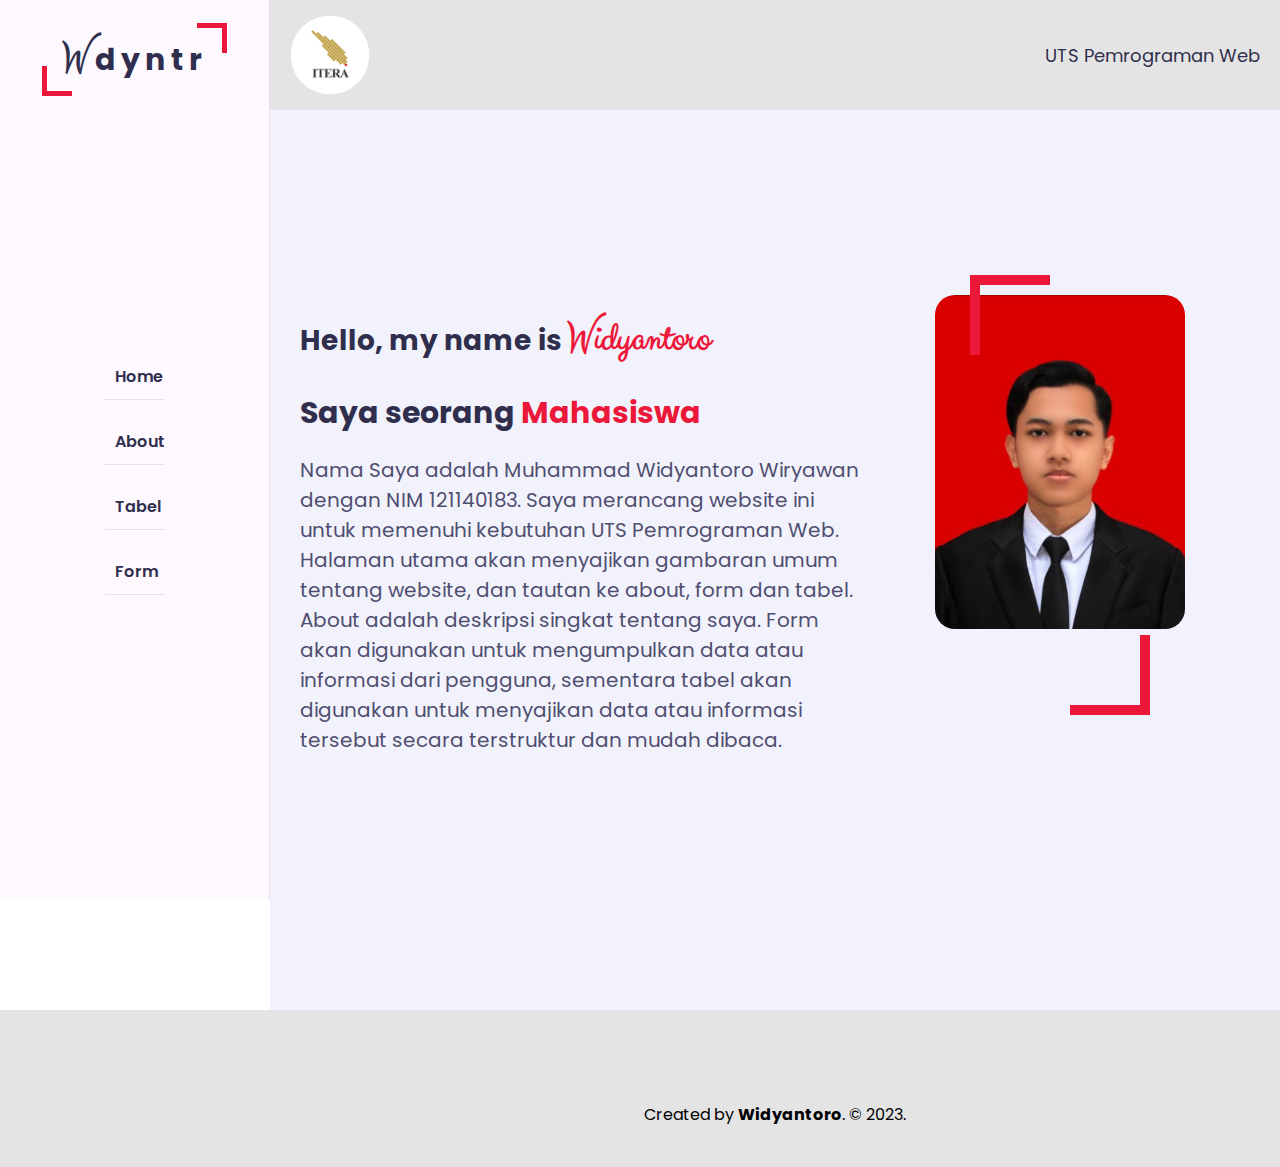
<file: index.html>
<!DOCTYPE html>
<html lang="en">

<head>
    <meta charset="UTF-8">
    <meta http-equiv="X-UA-Compatible" content="IE=edge">
    <meta name="viewport" content="width=device-width, initial-scale=1.0">
    <title>UTS</title>
    <link rel="stylesheet" href="https://cdnjs.cloudflare.com/ajax/libs/font-awesome/6.2.1/css/all.min.css"
        integrity="sha512-MV7K8+y+gLIBoVD59lQIYicR65iaqukzvf/nwasF0nqhPay5w/9lJmVM2hMDcnK1OnMGCdVK+iQrJ7lzPJQd1w=="
        crossorigin="anonymous" referrerpolicy="no-referrer" />
    <link rel="stylesheet" href="css/home.css">
</head>

<body>

    <header>
        <nav class="logo">
            <img src="img/logo_itera_bulet_head.webp" alt="">

            <p>UTS Pemrograman Web</p>
        </nav>
    </header>

    <main class="main-container">
        <nav class="sidebar">
            <div class="logo">
                <a href="#"><span>W</span>dyntr</a>
            </div>

            <ul class="nav">
                <li><a href="index.html"><i class="fa fa-home"></i> Home</a></li>
                <li><a href="about.html"><i class="fa fa-user"></i> About</a></li>
                <li><a href="tabel.html"><i class="fa fa-list"></i> Tabel</a></li>
                <li><a href="form.html"><i class="fa-solid fa-mobile"></i> Form</a></li>
            </ul>
        </nav>

        <div class="main-content">
            <section class="home section" id="home">
                <div class="container">
                    <div class="row">
                        <div class="home-text">
                            <h3 class="hello">Hello, my name is <span class="name">Widyantoro</span></h3>
                            <h3 class="mhs">Saya seorang <span class="mhs2">Mahasiswa</span></h3>

                            <p>Nama Saya adalah Muhammad Widyantoro Wiryawan dengan NIM 121140183. Saya merancang
                                website ini untuk memenuhi kebutuhan UTS Pemrograman Web. Halaman utama akan menyajikan
                                gambaran umum tentang website, dan tautan ke about, form dan tabel. About adalah
                                deskripsi singkat tentang saya. Form akan digunakan
                                untuk
                                mengumpulkan data atau informasi dari pengguna, sementara tabel akan digunakan untuk
                                menyajikan data atau informasi tersebut secara terstruktur dan mudah dibaca.</p>

                        </div>

                        <div class="homeImg">
                            <img src="img/pas-photo.jpg" alt="">
                        </div>
                    </div>
                </div>
            </section>
        </div>
    </main>

    <footer>
        <div class="social">
            <a href="#"><i class="fa-brands fa-instagram"></i></a>
            <a href="#"><i class="fa-brands fa-facebook"></i></a>
            <a href="https://github.com/wdyntr121140183"><i class="fa-brands fa-github"></i></a>
        </div>

        <div class="credit">
            <p>Created by <a href="#">Widyantoro</a>. &copy; 2023.</p>
        </div>
    </footer>

</body>

</html>
</file>
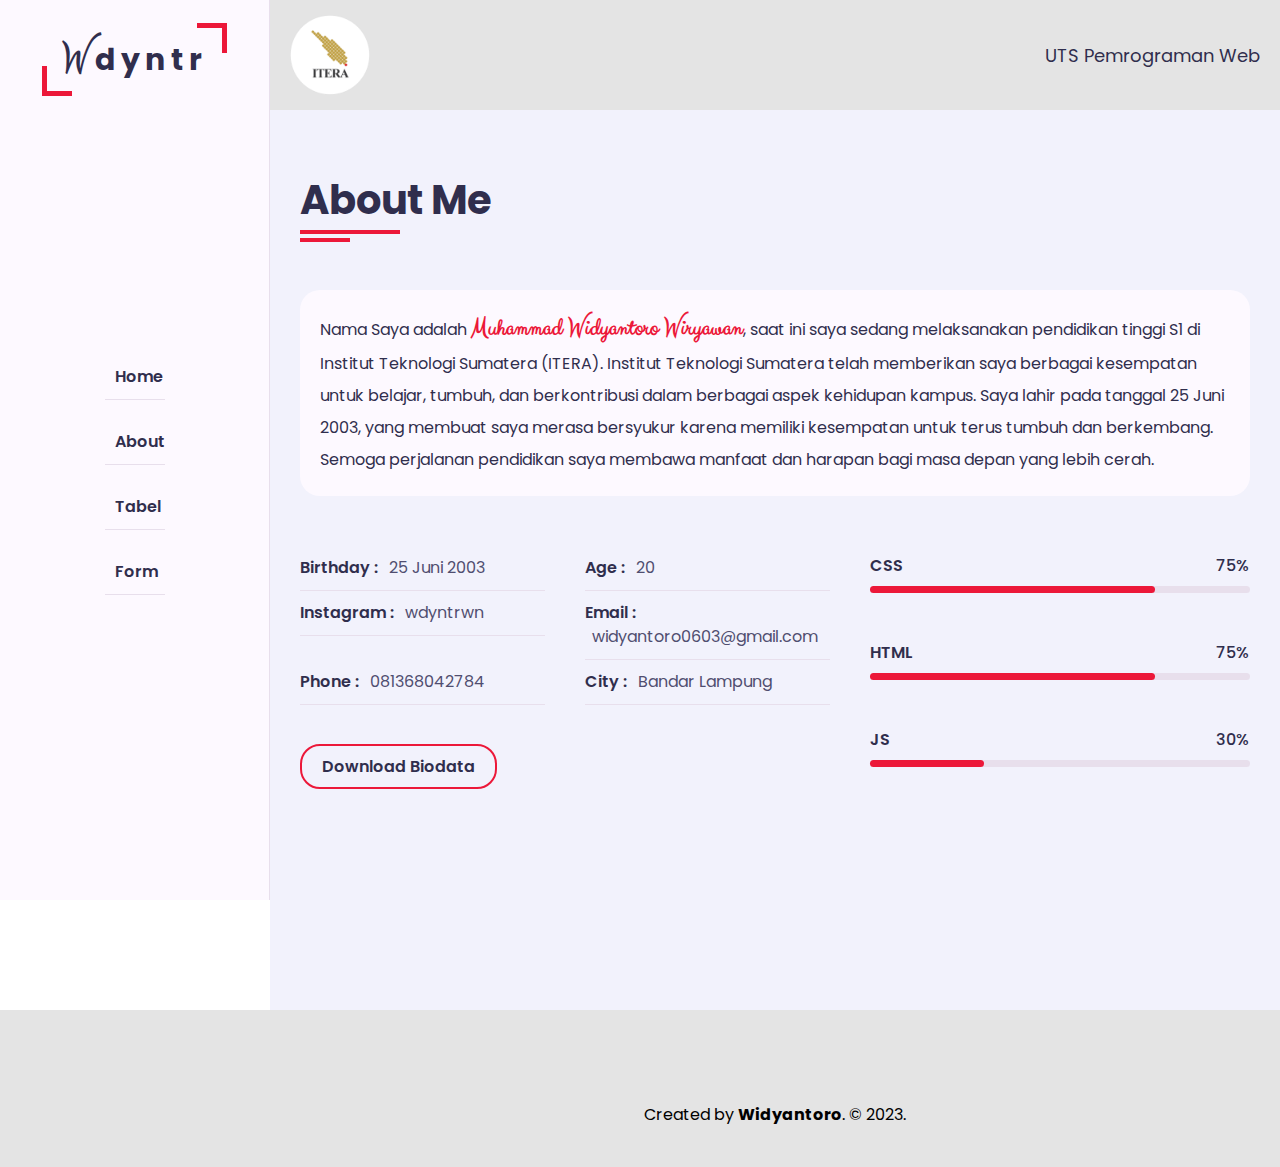
<file: about.html>
<!DOCTYPE html>
<html lang="en">

<head>
    <meta charset="UTF-8">
    <meta http-equiv="X-UA-Compatible" content="IE=edge">
    <meta name="viewport" content="width=device-width, initial-scale=1.0">
    <title>UTS</title>
    <link rel="stylesheet" href="https://cdnjs.cloudflare.com/ajax/libs/font-awesome/6.2.1/css/all.min.css"
        integrity="sha512-MV7K8+y+gLIBoVD59lQIYicR65iaqukzvf/nwasF0nqhPay5w/9lJmVM2hMDcnK1OnMGCdVK+iQrJ7lzPJQd1w=="
        crossorigin="anonymous" referrerpolicy="no-referrer" />
    <link rel="stylesheet" href="css/about.css">
</head>

<body>

    <header>
        <nav class="logo">
            <img src="img/logo_itera_bulet_head.webp" alt="">

            <p>UTS Pemrograman Web</p>
        </nav>
    </header>

    <main class="main-container">
        <nav class="sidebar">
            <div class="logo">
                <a href="#"><span>W</span>dyntr</a>
            </div>

            <ul class="nav">
                <li><a href="index.html"><i class="fa fa-home"></i> Home</a></li>
                <li><a href="about.html"><i class="fa fa-user"></i> About</a></li>
                <li><a href="tabel.html"><i class="fa fa-list"></i> Tabel</a></li>
                <li><a href="form.html"><i class="fa-solid fa-mobile"></i> Form</a></li>
            </ul>
        </nav>

        <div class="main-content">

            <section class="about section" id="about">
                <div class="container">
                    <div class="row">
                        <div class="judul">
                            <h2>About Me</h2>
                        </div>
                    </div>

                    <div class="row">
                        <div class="aboutText">
                            <div class="card">
                                <p>Nama Saya adalah <span>Muhammad Widyantoro Wiryawan</span>, saat ini saya sedang
                                    melaksanakan pendidikan tinggi S1 di Institut Teknologi Sumatera (ITERA). Institut
                                    Teknologi Sumatera telah memberikan saya berbagai kesempatan untuk belajar, tumbuh,
                                    dan berkontribusi dalam berbagai aspek kehidupan kampus. Saya lahir pada tanggal 25
                                    Juni 2003, yang membuat saya merasa bersyukur karena memiliki kesempatan untuk terus
                                    tumbuh dan berkembang. Semoga perjalanan pendidikan saya membawa manfaat dan harapan
                                    bagi masa depan yang lebih cerah.</p>
                            </div>

                            <div class="row">
                                <div class="personalInfo">
                                    <div class="row">
                                        <div class="infoItem">
                                            <p>Birthday : <span>25 Juni 2003</span></p>
                                        </div>

                                        <div class="infoItem">
                                            <p>Age : <span>20</span></p>
                                        </div>

                                        <div class="infoItem">
                                            <p>Instagram : <span>wdyntrwn</span></p>
                                        </div>

                                        <div class="infoItem">
                                            <p>Email : <span>widyantoro0603@gmail.com</span></p>
                                        </div>

                                        <div class="infoItem">
                                            <p>Phone : <span>081368042784</span></p>
                                        </div>

                                        <div class="infoItem">
                                            <p>City : <span>Bandar Lampung</span></p>
                                        </div>
                                    </div>

                                    <div class="row">
                                        <div class="button">
                                            <a href="#" class="btn">Download Biodata</a>
                                        </div>
                                    </div>
                                </div>

                                <div class="skill">
                                    <div class="row">
                                        <div class="item">
                                            <h5>CSS</h5>
                                            <div class="progress">
                                                <div class="progressIn" style="width:75%;"></div>
                                                <div class="persen">75% </div>
                                            </div>
                                        </div>

                                        <div class="item">
                                            <h5>HTML</h5>
                                            <div class="progress">
                                                <div class="progressIn" style="width:75%;"></div>
                                                <div class="persen">75% </div>
                                            </div>
                                        </div>

                                        <div class="item">
                                            <h5>JS</h5>
                                            <div class="progress">
                                                <div class="progressIn" style="width:30%;"></div>
                                                <div class="persen">30% </div>
                                            </div>
                                        </div>
                                    </div>
                                </div>
                            </div>
                        </div>
                    </div>
                </div>
            </section>
        </div>
    </main>

    <footer>
        <div class="social">
            <a href="#"><i class="fa-brands fa-instagram"></i></a>
            <a href="#"><i class="fa-brands fa-facebook"></i></a>
            <a href="https://github.com/wdyntr121140183"><i class="fa-brands fa-github"></i></a>
        </div>

        <div class="credit">
            <p>Created by <a href="#">Widyantoro</a>. &copy; 2023.</p>
        </div>
    </footer>

</body>

</html>
</file>
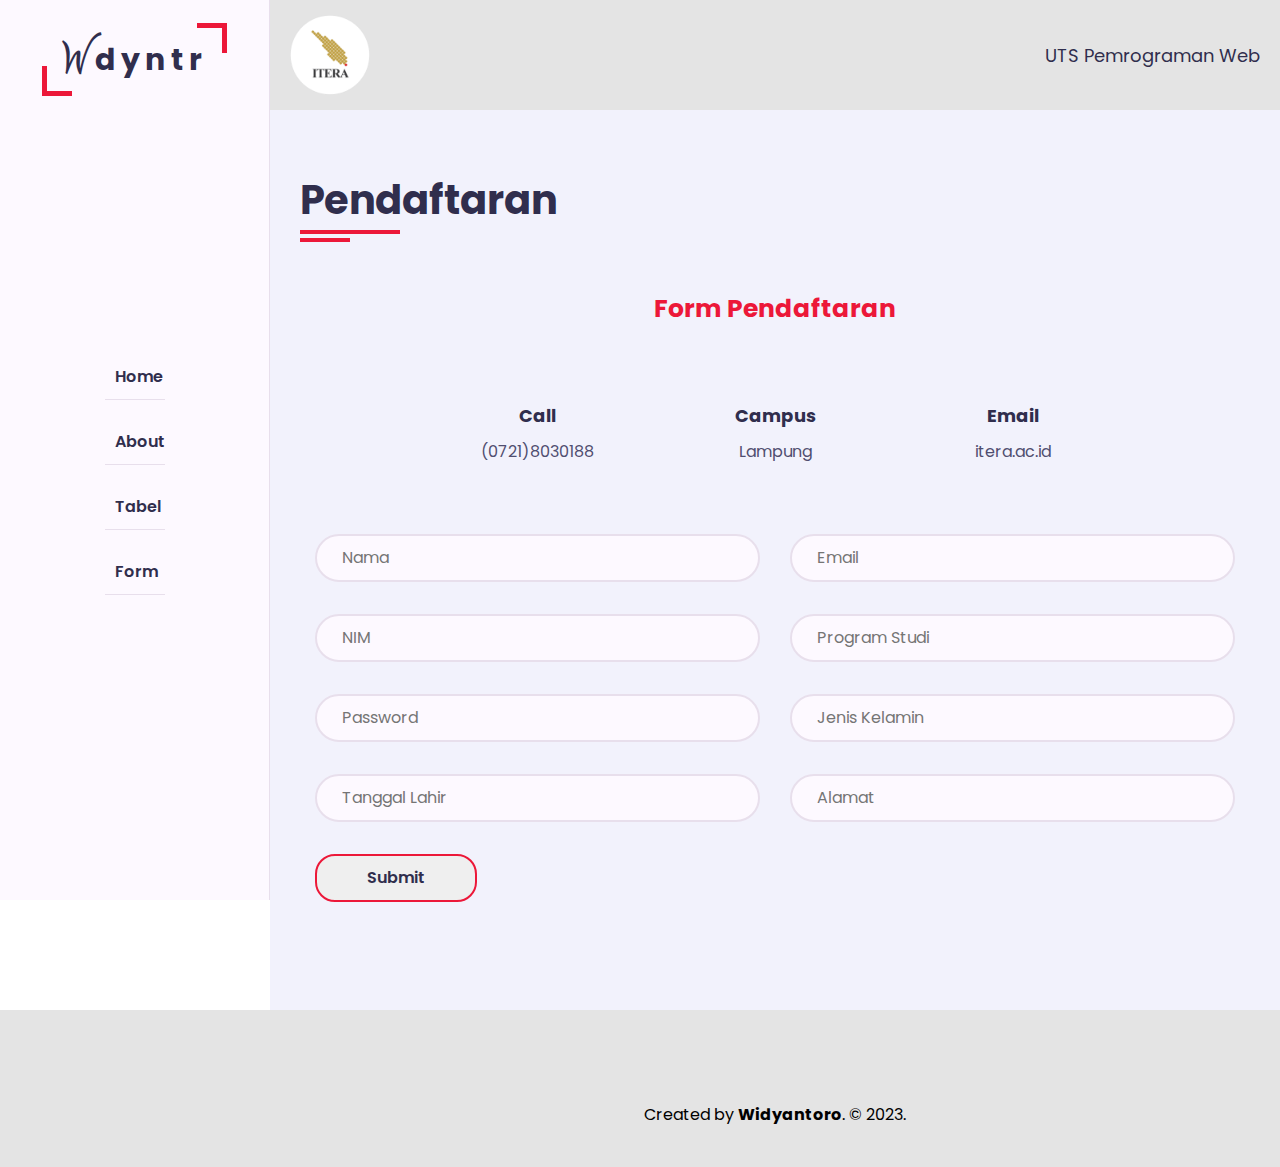
<file: form.html>
<!DOCTYPE html>
<html lang="en">

<head>
    <meta charset="UTF-8">
    <meta http-equiv="X-UA-Compatible" content="IE=edge">
    <meta name="viewport" content="width=device-width, initial-scale=1.0">
    <title>UTS</title>
    <link rel="stylesheet" href="https://cdnjs.cloudflare.com/ajax/libs/font-awesome/6.2.1/css/all.min.css"
        integrity="sha512-MV7K8+y+gLIBoVD59lQIYicR65iaqukzvf/nwasF0nqhPay5w/9lJmVM2hMDcnK1OnMGCdVK+iQrJ7lzPJQd1w=="
        crossorigin="anonymous" referrerpolicy="no-referrer" />
    <link rel="stylesheet" href="css/form.css">
</head>

<body>

    <header>
        <nav class="logo">
            <img src="img/logo_itera_bulet_head.webp" alt="">

            <p>UTS Pemrograman Web</p>
        </nav>
    </header>

    <main class="main-container">
        <nav class="sidebar">
            <div class="logo">
                <a href="#"><span>W</span>dyntr</a>
            </div>

            <ul class="nav">
                <li><a href="index.html"><i class="fa fa-home"></i> Home</a></li>
                <li><a href="about.html"><i class="fa fa-user"></i> About</a></li>
                <li><a href="tabel.html"><i class="fa fa-list"></i> Tabel</a></li>
                <li><a href="form.html"><i class="fa-solid fa-mobile"></i> Form</a></li>
            </ul>
        </nav>

        <div class="main-content">
            
            <section class="form section" id="form">
                <div class="container">
                    <div class="row">
                        <div class="judul">
                            <h2>Pendaftaran</h2>
                        </div>
                    </div>

                    <h3 class="formTitle">Form Pendaftaran</h3>

                    <div class="set">

                        <div class="form-info-item">
                            <div class="icon"><i class="fa fa-phone"></i></div>
                            <h4>Call</h4>
                            <p>(0721)8030188</p>
                        </div>

                        <div class="form-info-item">
                            <div class="icon"><i class="fa fa-map-marker-alt"></i></div>
                            <h4>Campus</h4>
                            <p>Lampung</p>
                        </div>

                        <div class="form-info-item">
                            <div class="icon"><i class="fa fa-envelope"></i></div>
                            <h4>Email</h4>
                            <p>itera.ac.id</p>
                        </div>
                    </div>

                    <div class="row">
                        <form class="form-form" method="post">
                            <div class="row">
                                <div class="form-item col-6">
                                    <div class="form-group">
                                        <label for="Name"><i class="fa-solid fa-user"></i></label>
                                        <input required id="nama" type="text" class="form-control" placeholder="Nama" name="Name">
                                    </div>
                                </div>

                                <div class="form-item col-6">
                                    <div class="form-group">
                                        <label for="email"><i class="fa-solid fa-envelope"></i></label>
                                        <input required id="email" type="email" class="form-control" placeholder="Email"
                                            name="email">
                                    </div>
                                </div>
                            </div>

                            <div class="row">
                                <div class="form-item col-6">
                                    <div class="form-group">
                                        <label for="nim"><i class="fa-solid fa-list-ol"></i></label>
                                        <input required id="nim" type="text" class="form-control" placeholder="NIM" name="nim">
                                    </div>
                                </div>

                                <div class="form-item col-6">
                                    <div class="form-group">
                                        <label for="prodi"><i class="fa-solid fa-building-columns"></i></label>
                                        <input required id="prodi" class="form-control" placeholder="Program Studi" name="prodi"
                                            type="text"></input>
                                    </div>
                                </div>
                            </div>

                            <div class="row">
                                <div class="form-item col-6">
                                    <div class="form-group">
                                        <label for="pass"><i class="fa-solid fa-lock"></i></label>
                                        <input required id="pass" type="password" class="form-control" placeholder="Password"
                                            name="pass">
                                    </div>
                                </div>

                                <div class="form-item col-6">
                                    <div class="form-group">
                                        <label for="kelamin"><i class="fa-solid fa-venus-mars"></i></label>
                                        <input required id="kelamin" class="form-control" placeholder="Jenis Kelamin" name="kelamin"
                                            type="text"></input>
                                    </div>
                                </div>
                            </div>

                            <div class="row">
                                <div class="form-item col-6">
                                    <div class="form-group">
                                        <label for="tgl-lahir"><i class="fa-solid fa-calendar-days"></i></label>
                                        <input required id="tgl" type="text" class="form-control" placeholder="Tanggal Lahir"
                                            name="tgl-lahir">
                                    </div>
                                </div>

                                <div class="form-item col-6">
                                    <div class="form-group">
                                        <label for="alamat"><i class="fa-solid fa-house"></i></label>
                                        <input required id="alamat" class="form-control" placeholder="Alamat" name="alamat"
                                            type="text"></input>
                                    </div>
                                </div>
                            </div>

                            <div class="row">
                                <div class="form-item col-12">
                                    <button class="btn" type="submit">Submit</button>
                                </div>
                            </div>
                        </form>
                    </div>
                </div>
            </section>
        </div>
    </main>

    <footer>
        <div class="social">
            <a href="#"><i class="fa-brands fa-instagram"></i></a>
            <a href="#"><i class="fa-brands fa-facebook"></i></a>
            <a href="https://github.com/wdyntr121140183"><i class="fa-brands fa-github"></i></a>
        </div>

        <div class="credit">
            <p>Created by <a href="#">Widyantoro</a>. &copy; 2023.</p>
        </div>
    </footer>


</body>

</html>
</file>
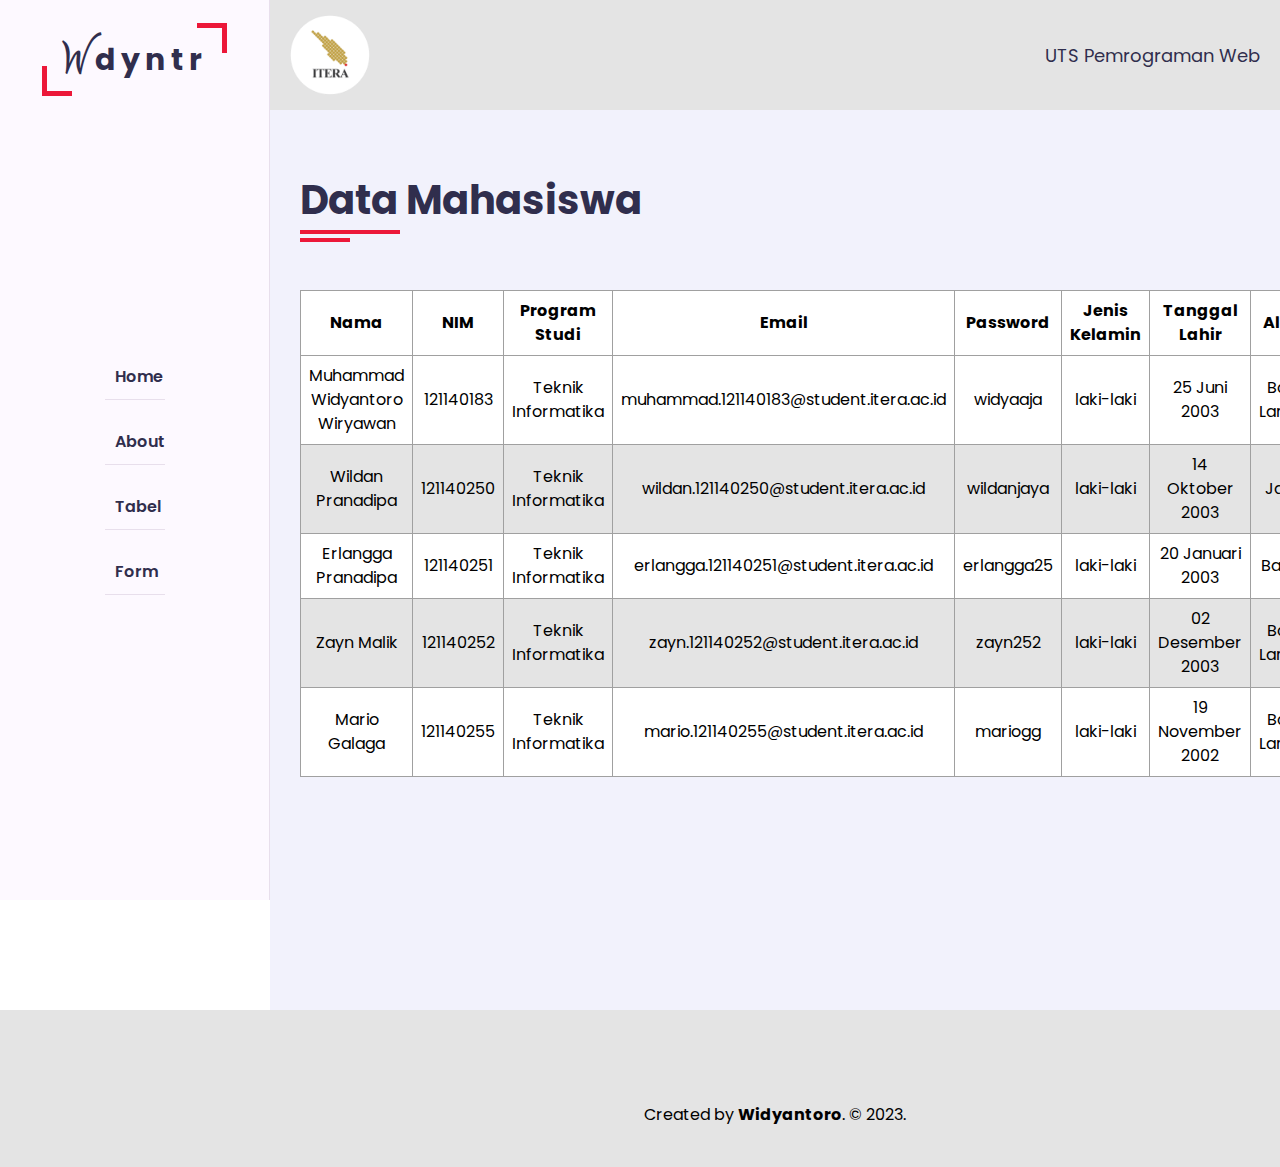
<file: tabel.html>
<!DOCTYPE html>
<html lang="en">

<head>
    <meta charset="UTF-8">
    <meta http-equiv="X-UA-Compatible" content="IE=edge">
    <meta name="viewport" content="width=device-width, initial-scale=1.0">
    <title>UTS</title>
    <link rel="stylesheet" href="https://cdnjs.cloudflare.com/ajax/libs/font-awesome/6.2.1/css/all.min.css"
        integrity="sha512-MV7K8+y+gLIBoVD59lQIYicR65iaqukzvf/nwasF0nqhPay5w/9lJmVM2hMDcnK1OnMGCdVK+iQrJ7lzPJQd1w=="
        crossorigin="anonymous" referrerpolicy="no-referrer" />
    <link rel="stylesheet" href="css/tabel.css">
</head>

<body>

    <header>
        <nav class="logo">
            <img src="img/logo_itera_bulet_head.webp" alt="">

            <p>UTS Pemrograman Web</p>
        </nav>
    </header>

    <main class="main-container">
        <nav class="sidebar">
            <div class="logo">
                <a href="#"><span>W</span>dyntr</a>
            </div>

            <ul class="nav">
                <li><a href="index.html"><i class="fa fa-home"></i> Home</a></li>
                <li><a href="about.html"><i class="fa fa-user"></i> About</a></li>
                <li><a href="tabel.html"><i class="fa fa-list"></i> Tabel</a></li>
                <li><a href="form.html"><i class="fa-solid fa-mobile"></i> Form</a></li>
            </ul>
        </nav>

        <div class="main-content">

            <section class="tabel section">
                <div class="container">
                    <div class="judul">
                        <h2>Data Mahasiswa</h2>
                    </div>

                    <div class="card">
                        <table id="table">
                            <thead>
                                <tr>
                                    <th>Nama</th>
                                    <th>NIM</th>
                                    <th>Program Studi</th>
                                    <th>Email</th>
                                    <th>Password</th>
                                    <th>Jenis Kelamin</th>
                                    <th>Tanggal Lahir</th>
                                    <th>Alamat</th>
                                </tr>
                            </thead>
                            <tbody>
                                <tr>
                                    <td>Muhammad Widyantoro Wiryawan</td>
                                    <td>121140183</td>
                                    <td>Teknik Informatika</td>
                                    <td>muhammad.121140183@student.itera.ac.id</td>
                                    <td>widyaaja</td>
                                    <td>laki-laki</td>
                                    <td>25 Juni 2003</td>
                                    <td>Bandar Lampung</td>
                                </tr>
                                <tr>
                                    <td>Wildan Pranadipa</td>
                                    <td>121140250</td>
                                    <td>Teknik Informatika</td>
                                    <td>wildan.121140250@student.itera.ac.id</td>
                                    <td>wildanjaya</td>
                                    <td>laki-laki</td>
                                    <td>14 Oktober 2003</td>
                                    <td>Jakarta</td>
                                </tr>
                                <tr>
                                    <td>Erlangga Pranadipa</td>
                                    <td>121140251</td>
                                    <td>Teknik Informatika</td>
                                    <td>erlangga.121140251@student.itera.ac.id</td>
                                    <td>erlangga25</td>
                                    <td>laki-laki</td>
                                    <td>20 Januari 2003</td>
                                    <td>Bandung</td>
                                </tr>
                                <tr>
                                    <td>Zayn Malik</td>
                                    <td>121140252</td>
                                    <td>Teknik Informatika</td>
                                    <td>zayn.121140252@student.itera.ac.id</td>
                                    <td>zayn252</td>
                                    <td>laki-laki</td>
                                    <td>02 Desember 2003</td>
                                    <td>Bandar Lampung</td>
                                </tr>
                                <tr>
                                    <td>Mario Galaga</td>
                                    <td>121140255</td>
                                    <td>Teknik Informatika</td>
                                    <td>mario.121140255@student.itera.ac.id</td>
                                    <td>mariogg</td>
                                    <td>laki-laki</td>
                                    <td>19 November 2002</td>
                                    <td>Bandar Lampung</td>
                                </tr>
                            </tbody>
                        </table>
                    </div>
                </div>
            </section>
        </div>
    </main>

    <footer>
        <div class="social">
            <a href="#"><i class="fa-brands fa-instagram"></i></a>
            <a href="#"><i class="fa-brands fa-facebook"></i></a>
            <a href="https://github.com/wdyntr121140183"><i class="fa-brands fa-github"></i></a>
        </div>

        <div class="credit">
            <p>Created by <a href="#">Widyantoro</a>. &copy; 2023.</p>
        </div>
    </footer>

</body>

</html>
</file>
<file: css/home.css>
@import url('https://fonts.googleapis.com/css2?family=Clicker+Script&family=Poppins:wght@200;300;400;500;600;700&display=swap');


:root {
    --bg-black-900: #f2f2fc;
    --bg-black-100: #fdf9ff;
    --bg-black-50: #e8dfec;
    --text-black-900: #302e4d;
    --text-black-700: #504e70;
    --skin-color: #ec1839;
}

* {
    margin: 0;
    padding: 0;
    line-height: 1.5;
    box-sizing: border-box;
    font-size: 16px;
    outline: none;
    text-decoration: none;
    font-family: 'Poppins', sans-serif;
    scroll-behavior: smooth;
}

header {
    z-index: 99;
    padding: 15px 20px;
    padding-left: 290px;
    background: #e4e4e4;
}

header .logo {
    display: flex;
    justify-content: space-between;
    align-items: center;
}

header .logo img {
    width: 80px;
}

header .logo p {
    color: var(--text-black-900);
    font-size: 18px;
}

::before, ::after {
    box-sizing: border-box;
}

.section {
    background: var(--bg-black-900);
    min-height: 100vh;
    display: block;
    opacity: 1;
    padding: 0 30px;
}

.main-content {
    padding-left: 270px;
    /* border: 2px solid black; */
}

.btn {
    padding: 9px 20px;
    border: 2px solid var(--skin-color);
    color: var(--text-black-900);
    border-radius: 20px;
    font-size: 16px;
    font-weight: 600;
    transition: all 0.5s;
    cursor: pointer;
}

.btn:hover {
    background-color: var(--skin-color);
    color:white;
    /* transform: scale(1.05); */
}

.sidebar {
    width: 270px;
    background: var(--bg-black-100);
    position: fixed;
    left: 0;
    top: 0;
    z-index: 10;
    height: 100vh;
    padding: 1.6rem;
    display: flex;
    justify-content: center;
    align-items: center;
    border-right: 1px solid var(--bg-black-50);
}

ul {
    list-style: none;
}

.sidebar .logo {
    position: absolute;
    top: 30px;
    font-size: 30px;
    text-transform: capitalize;
}

.sidebar .logo a {
    color: var(--text-black-900);
    font-weight: 700; 
    /* background: red;  */
    font-size: 30px;
    letter-spacing: 5px;
    padding: 15px 20px;
    position: relative;
}

.sidebar .logo a span {
    font-family: 'Clicker Script', cursive;
    font-size: 40px;
}

.sidebar .logo a:before {
    content: '';
    position: absolute;
    width: 30px;
    height: 30px;
    border-bottom: 5px solid var(--skin-color);
    border-left: 5px solid var(--skin-color);
    bottom: 0;
    left: 0;
}

.sidebar .logo a:after {
    content: '';
    position: absolute;
    width: 30px;
    height: 30px;
    border-top: 5px solid var(--skin-color);
    border-right: 5px solid var(--skin-color);
    top: 0;
    right: 0;
}

.sidebar .nav {
    margin-top: 50px;
}

.sidebar .nav li {
    margin: 20px 0;
    /* background: red; */
    display: block;
}

.sidebar .nav li a {
    font-size: 16px;
    font-weight: 600;
    display: block;
    color: var(--text-black-900);
    /* border: 2px solid red; */
    padding: 10px 0;
    border-bottom: 1px solid var(--bg-black-50);
    transition: .5s ease;
}

.sidebar .nav li a i {
    margin-right: 10px;
}

.sidebar .nav li:hover a{
    color: var(--skin-color);
}

.home {
    min-height: 100vh;
    display: flex;
    color: var(--text-black-900);
    /* border: 2px solid pink; */
}

.row {
    display: flex;
    flex-wrap: wrap;
    position: relative;
    /* border: 2px solid black; */
    /* justify-content: space-between; */
}

.home .home-text {
    flex: 0 0 60%;
    max-width: 60%;
}

.home .homeImg {
    flex: 0 0 40%;
    max-width: 40%;
    text-align: center;
    /* border: 2px solid red; */
    position: relative;
}

.home .homeImg img {
    width: 250px;
    border-radius: 20px;
}

.container {
    max-width: 1310px;
    width: 100%;
    /* border: 2px solid black; */
    margin: auto;
}

.home-text .hello {
    font-size: 28px;
    margin: 15px 0;
}

.home-text .hello span {
    font-family: 'Clicker Script', cursive;
    font-size: 40px;
    font-weight: 700;
    color: var(--skin-color);
}

.home-text .mhs, .mhs2 {
    font-size: 30px;
    margin: 20px 0;
    /* border: 2px solid black; */
}

.home-text .mhs2 {
    color: var(--skin-color);
}

.home-text p {
    margin-bottom: 70px;
    font-size: 20px;
    color: var(--text-black-700);
}

.homeImg::after {
    content:'';
    position: absolute;
    height: 80px;
    width: 80px;
    right: 100px;
    bottom: 110px;
    border-right: 10px solid var(--skin-color);
    border-bottom: 10px solid var(--skin-color);
}

.homeImg::before {
    content:'';
    position: absolute;
    height: 80px;
    width: 80px;
    left: 100px;
    top: -20px;
    border-left: 10px solid var(--skin-color);
    border-top: 10px solid var(--skin-color);
}

.section .container {
    padding-top: 60px;
    padding-bottom: 60px;
}

.judul {
    flex: 0 0 100%;
    max-width: 100%;
    /* border: 2px solid red; */
    margin-bottom: 60px;
}

.judul h2 {
    font-size: 40px;
    color: var(--text-black-900);
    font-weight: 700;
    position: relative;
    /* border: 2px solid black; */
}

.judul h2::before {
    content: '';
    height: 4px;
    width: 100px;
    border: 2px solid var(--skin-color);
    position: absolute;
    top: 100%;
    left: 0;
}

.judul h2::after {
    content: '';
    height: 4px;
    width: 50px;
    border: 2px solid var(--skin-color);
    position: absolute;
    top: 100%;
    left: 0;
    margin-top: 8px;
}

footer {
    background-color: #e4e4e4;
    text-align: center;
    padding: 1rem 0 2.5rem;
    padding-left: 270px;
}

footer .social {
    padding: 1rem 0;
}

footer .social a {
    color: var(--text-black-900);
    margin: 1rem;
    transition: .5s;
}

footer .social a i {
    font-size: 30px;
    transition: .5s ease;
}

footer .social a:hover i{
    color: #010101;
    transform: translateY(-5px);
}

footer .credit {
    font-size: 0.8rem;
}

footer .credit a {
    color: #010101;
    font-weight: 700;
}
</file>
<file: css/about.css>
@import url('https://fonts.googleapis.com/css2?family=Clicker+Script&family=Poppins:wght@200;300;400;500;600;700&display=swap');


:root {
    --bg-black-900: #f2f2fc;
    --bg-black-100: #fdf9ff;
    --bg-black-50: #e8dfec;
    --text-black-900: #302e4d;
    --text-black-700: #504e70;
    --skin-color: #ec1839;
}

* {
    margin: 0;
    padding: 0;
    line-height: 1.5;
    box-sizing: border-box;
    font-size: 16px;
    outline: none;
    text-decoration: none;
    font-family: 'Poppins', sans-serif;
    scroll-behavior: smooth;
}

header {
    z-index: 99;
    padding: 15px 20px;
    padding-left: 290px;
    background: #e4e4e4;
}

header .logo {
    display: flex;
    justify-content: space-between;
    align-items: center;
}

header .logo img {
    width: 80px;
}

header .logo p {
    color: var(--text-black-900);
    font-size: 18px;
}

::before, ::after {
    box-sizing: border-box;
}

.main-content {
    padding-left: 270px;
    /* border: 2px solid black; */
}

.section .container {
    padding-top: 60px;
    padding-bottom: 60px;
}

.container {
    max-width: 1310px;
    width: 100%;
    /* border: 2px solid black; */
    margin: auto;
}


.judul {
    flex: 0 0 100%;
    max-width: 100%;
    /* border: 2px solid red; */
    margin-bottom: 60px;
}

.judul h2 {
    font-size: 40px;
    color: var(--text-black-900);
    font-weight: 700;
    position: relative;
    /* border: 2px solid black; */
}

.judul h2::before {
    content: '';
    height: 4px;
    width: 100px;
    border: 2px solid var(--skin-color);
    position: absolute;
    top: 100%;
    left: 0;
}

.judul h2::after {
    content: '';
    height: 4px;
    width: 50px;
    border: 2px solid var(--skin-color);
    position: absolute;
    top: 100%;
    left: 0;
    margin-top: 8px;
}

.btn {
    padding: 9px 20px;
    border: 2px solid var(--skin-color);
    color: var(--text-black-900);
    border-radius: 20px;
    font-size: 16px;
    font-weight: 600;
    transition: all 0.5s;
    cursor: pointer;
}

.btn:hover {
    background-color: var(--skin-color);
    color:white;
    /* transform: scale(1.05); */
}

.sidebar {
    width: 270px;
    background: var(--bg-black-100);
    position: fixed;
    left: 0;
    top: 0;
    z-index: 10;
    height: 100vh;
    padding: 1.6rem;
    display: flex;
    justify-content: center;
    align-items: center;
    border-right: 1px solid var(--bg-black-50);
}

ul {
    list-style: none;
}

.sidebar .logo {
    position: absolute;
    top: 30px;
    font-size: 30px;
    text-transform: capitalize;
}

.sidebar .logo a {
    color: var(--text-black-900);
    font-weight: 700; 
    /* background: red;  */
    font-size: 30px;
    letter-spacing: 5px;
    padding: 15px 20px;
    position: relative;
}

.sidebar .logo a span {
    font-family: 'Clicker Script', cursive;
    font-size: 40px;
}

.sidebar .logo a:before {
    content: '';
    position: absolute;
    width: 30px;
    height: 30px;
    border-bottom: 5px solid var(--skin-color);
    border-left: 5px solid var(--skin-color);
    bottom: 0;
    left: 0;
}

.sidebar .logo a:after {
    content: '';
    position: absolute;
    width: 30px;
    height: 30px;
    border-top: 5px solid var(--skin-color);
    border-right: 5px solid var(--skin-color);
    top: 0;
    right: 0;
}

.sidebar .nav {
    margin-top: 50px;
}

.sidebar .nav li {
    margin: 20px 0;
    /* background: red; */
    display: block;
}

.sidebar .nav li a {
    font-size: 16px;
    font-weight: 600;
    display: block;
    color: var(--text-black-900);
    /* border: 2px solid red; */
    padding: 10px 0;
    border-bottom: 1px solid var(--bg-black-50);
    transition: .5s ease;
}

.sidebar .nav li a i {
    margin-right: 10px;
}

.sidebar .nav li:hover a{
    color: var(--skin-color);
}

.about .aboutText {
    flex: 0 0 100%;
    max-width: 100%;
}

.section {
    background: var(--bg-black-900);
    min-height: 100vh;
    display: block;
    opacity: 1;
    padding: 0 30px;
}
.row {
    display: flex;
    flex-wrap: wrap;
    position: relative;
    /* border: 2px solid black; */
    /* justify-content: space-between; */
}

.aboutText .card {
    background: var(--bg-black-100);
    width: 100%;
    border-radius: 20px;
    padding: 20px;
    color: var(--text-black-900);
    font-size: 20px;
    margin-bottom: 50px;
}

.card p {
    line-height: 2;
}

.card p span {
    color: var(--skin-color);
    font-family: 'Clicker Script', cursive;
    font-size: 25px;
    font-weight: 700;
}

.aboutText .row .personalInfo {
    flex: 0 0 60%;
    max-width: 60%;
    /* border: 2px solid red; */
}

.aboutText .row .skill {
    flex: 0 0 40%;
    max-width: 40%;
    /* border: 3px solid black; */
}

.aboutText .row .personalInfo .infoItem {
    flex: 0 0 50%;
    max-width: 50%;
    /* border: 2px solid green; */
}

.aboutText .row .personalInfo .infoItem p {
    font-weight: 600;
    padding: 10px 0;
    font-size: 16px;
    color: var(--text-black-900);
    border-bottom: 1px solid var(--bg-black-50);
    margin-right: 40px;
}

.aboutText .row .personalInfo .infoItem p span {
    font-weight: 400;
    color: var(--text-black-700);
    margin-left: 7px;
    display: inline-block;
}

.row .button {
    margin-top: 50px;
}

.row .button .btn {
    margin-right: 20px;
}

.aboutText .skill .item {
    flex: 0 0 100%;
    max-width: 100%;
    /* border: 2px solid red; */
}

.aboutText .skill .item h5 {
    line-height: 40px;
    font-weight: 600;
    font-size: 16px;
    color: var(--text-black-900);
    text-transform: capitalize;
    /* background-color: #504e70; */
}

.aboutText .skill .item .progress {
    background-color: var(--bg-black-50);
    height: 7px;
    border-radius: 5px;
    width: 100%;
    position: relative;
}

.aboutText .skill .item {
    margin-bottom: 40px;
}

.aboutText .skill .item .progress .progressIn {
    position: absolute;
    left: 0;
    top: 0;
    height: 100%;
    border-radius: 5px;
    background-color: var(--skin-color);
}

.aboutText .skill .item .persen {
    position: absolute;
    right: 0;
    color: var(--text-black-900);
    top: -40px;
    font-weight: 500;
    line-height: 40px;
}

footer {
    background-color: #e4e4e4;
    text-align: center;
    padding: 1rem 0 2.5rem;
    padding-left: 270px;
}

footer .social {
    padding: 1rem 0;
}

footer .social a {
    color: var(--text-black-900);
    margin: 1rem;
    transition: .5s;
}

footer .social a i {
    font-size: 30px;
    transition: .5s ease;
}

footer .social a:hover i{
    color: #010101;
    transform: translateY(-5px);
}

footer .credit {
    font-size: 0.8rem;
}

footer .credit a {
    color: #010101;
    font-weight: 700;
}
</file>
<file: css/form.css>
@import url('https://fonts.googleapis.com/css2?family=Clicker+Script&family=Poppins:wght@200;300;400;500;600;700&display=swap');


:root {
    --bg-black-900: #f2f2fc;
    --bg-black-100: #fdf9ff;
    --bg-black-50: #e8dfec;
    --text-black-900: #302e4d;
    --text-black-700: #504e70;
    --skin-color: #ec1839;
}

* {
    margin: 0;
    padding: 0;
    line-height: 1.5;
    box-sizing: border-box;
    font-size: 16px;
    outline: none;
    text-decoration: none;
    font-family: 'Poppins', sans-serif;
    scroll-behavior: smooth;
}

header {
    z-index: 99;
    padding: 15px 20px;
    padding-left: 290px;
    background: #e4e4e4;
}

header .logo {
    display: flex;
    justify-content: space-between;
    align-items: center;
}

header .logo img {
    width: 80px;
}

header .logo p {
    color: var(--text-black-900);
    font-size: 18px;
}

::before, ::after {
    box-sizing: border-box;
}

.section {
    background: var(--bg-black-900);
    min-height: 100vh;
    display: block;
    opacity: 1;
    padding: 0 30px;
}

.main-content {
    padding-left: 270px;
    /* border: 2px solid black; */
}

.sidebar {
    width: 270px;
    background: var(--bg-black-100);
    position: fixed;
    left: 0;
    top: 0;
    z-index: 10;
    height: 100vh;
    padding: 1.6rem;
    display: flex;
    justify-content: center;
    align-items: center;
    border-right: 1px solid var(--bg-black-50);
}

ul {
    list-style: none;
}

.sidebar .logo {
    position: absolute;
    top: 30px;
    font-size: 30px;
    text-transform: capitalize;
}

.sidebar .logo a {
    color: var(--text-black-900);
    font-weight: 700; 
    /* background: red;  */
    font-size: 30px;
    letter-spacing: 5px;
    padding: 15px 20px;
    position: relative;
}

.sidebar .logo a span {
    font-family: 'Clicker Script', cursive;
    font-size: 40px;
}

.sidebar .logo a:before {
    content: '';
    position: absolute;
    width: 30px;
    height: 30px;
    border-bottom: 5px solid var(--skin-color);
    border-left: 5px solid var(--skin-color);
    bottom: 0;
    left: 0;
}

.sidebar .logo a:after {
    content: '';
    position: absolute;
    width: 30px;
    height: 30px;
    border-top: 5px solid var(--skin-color);
    border-right: 5px solid var(--skin-color);
    top: 0;
    right: 0;
}

.sidebar .nav {
    margin-top: 50px;
}

.sidebar .nav li {
    margin: 20px 0;
    /* background: red; */
    display: block;
}

.sidebar .nav li a {
    font-size: 16px;
    font-weight: 600;
    display: block;
    color: var(--text-black-900);
    /* border: 2px solid red; */
    padding: 10px 0;
    border-bottom: 1px solid var(--bg-black-50);
    transition: .5s ease;
}

.sidebar .nav li a i {
    margin-right: 10px;
}

.sidebar .nav li:hover a{
    color: var(--skin-color);
}

.section .container {
    padding-top: 60px;
    padding-bottom: 60px;
}

.judul {
    flex: 0 0 100%;
    max-width: 100%;
    /* border: 2px solid red; */
    margin-bottom: 60px;
}

.judul h2 {
    font-size: 40px;
    color: var(--text-black-900);
    font-weight: 700;
    position: relative;
    /* border: 2px solid black; */
}

.judul h2::before {
    content: '';
    height: 4px;
    width: 100px;
    border: 2px solid var(--skin-color);
    position: absolute;
    top: 100%;
    left: 0;
}

.judul h2::after {
    content: '';
    height: 4px;
    width: 50px;
    border: 2px solid var(--skin-color);
    position: absolute;
    top: 100%;
    left: 0;
    margin-top: 8px;
}

.row {
    display: flex;
    flex-wrap: wrap;
    position: relative;
    /* border: 2px solid black; */
    /* justify-content: space-between; */
}

.btn {
    padding: 9px 20px;
    border: 2px solid var(--skin-color);
    color: var(--text-black-900);
    border-radius: 20px;
    font-size: 16px;
    font-weight: 600;
    transition: all 0.5s;
    cursor: pointer;
}

.btn:hover {
    background-color: var(--skin-color);
    color:white;
    /* transform: scale(1.05); */
}


.formTitle{
    color: var(--skin-color);
    text-align: center;
    font-size: 25px;
    margin-bottom: 20px;
}

.section {
    background: var(--bg-black-900);
    min-height: 100vh;
    display: block;
    opacity: 1;
    padding: 0 30px;
}

.form-info-item{
    /* border: 2px solid red ; */
    padding: 15px;
    flex: 0 0 25%;
    max-width: 25%;
    text-align: center;
    margin-bottom: 60px;
}

.container .set {
    display: flex;
    justify-content: center;
}

.form-info-item .icon{
    display: inline-block;
}

.form-info-item .icon .fa{
    font-size: 25px;
    color: var(--skin-color);
}

.form-info-item h4{
    font-size: 18px;
    font-weight: 700;
    color: var(--text-black-900);
    text-transform: capitalize;
    margin: 15px 0 15px;
}

.form-info-item p{
    font-size: 16px;
    line-height: 15px;
    color: var(--text-black-700);
    font-weight: 400;
}

.form .form-form{
    flex: 0 0 100%;
    max-width: 100%;
}

.form-form .col-6{
    flex: 0 0 50%;
    max-width: 50%;
    /* border: 2px solid green; */
    padding: 0 15px;
}

.form-form .col-12{
    flex: 0 0 100%;
    max-width: 100%;
    /* border: 2px solid black; */
    padding: 0 15px;
}

.form-form .form-item{
    margin-bottom: 30px;   
}

.form-item .form-group {
    position: relative;
    height: 50px;
}

.form-form .form-item .form-control{
    width: 100%;
    border-radius: 25px;
    background: var(--bg-black-100);
    border: 2px solid var(--bg-black-50);
    padding: 10px 25px;
    padding-right: 55px;
    font-size: 16px;
    color: var(--text-black-700);
    transition: all 0.3s ease;
}

.form-form .form-item .form-control:focus{
    box-shadow: 0 0 20px rgba(48, 46, 77, 0.15);
}

.form-item .form-group label i{
    position: absolute;
    top: 50%;
    transform: translateY(-50%);
    font-size: 20px;
    right: 30px;
    color: var(--text-black-900);
}

.form-form .row .form-item .btn{
    padding: 10px 50px;
}

footer {
    background-color: #e4e4e4;
    text-align: center;
    padding: 1rem 0 2.5rem;
    padding-left: 270px;
}

footer .social {
    padding: 1rem 0;
}

footer .social a {
    color: var(--text-black-900);
    margin: 1rem;
    transition: .5s;
}

footer .social a i {
    font-size: 30px;
    transition: .5s ease;
}

footer .social a:hover i{
    color: #010101;
    transform: translateY(-5px);
}

footer .credit {
    font-size: 0.8rem;
}

footer .credit a {
    color: #010101;
    font-weight: 700;
}
</file>
<file: css/tabel.css>
@import url('https://fonts.googleapis.com/css2?family=Clicker+Script&family=Poppins:wght@200;300;400;500;600;700&display=swap');


:root {
    --bg-black-900: #f2f2fc;
    --bg-black-100: #fdf9ff;
    --bg-black-50: #e8dfec;
    --text-black-900: #302e4d;
    --text-black-700: #504e70;
    --skin-color: #ec1839;
}

* {
    margin: 0;
    padding: 0;
    line-height: 1.5;
    box-sizing: border-box;
    font-size: 16px;
    outline: none;
    text-decoration: none;
    font-family: 'Poppins', sans-serif;
    scroll-behavior: smooth;
}

header {
    z-index: 99;
    padding: 15px 20px;
    padding-left: 290px;
    background: #e4e4e4;
}

header .logo {
    display: flex;
    justify-content: space-between;
    align-items: center;
}

header .logo img {
    width: 80px;
}

header .logo p {
    color: var(--text-black-900);
    font-size: 18px;
}

::before, ::after {
    box-sizing: border-box;
}

.main-content {
    padding-left: 270px;
    /* border: 2px solid black; */
}

.sidebar {
    width: 270px;
    background: var(--bg-black-100);
    position: fixed;
    left: 0;
    top: 0;
    z-index: 10;
    height: 100vh;
    padding: 1.6rem;
    display: flex;
    justify-content: center;
    align-items: center;
    border-right: 1px solid var(--bg-black-50);
}

ul {
    list-style: none;
}

.sidebar .logo {
    position: absolute;
    top: 30px;
    font-size: 30px;
    text-transform: capitalize;
}

.sidebar .logo a {
    color: var(--text-black-900);
    font-weight: 700; 
    /* background: red;  */
    font-size: 30px;
    letter-spacing: 5px;
    padding: 15px 20px;
    position: relative;
}

.sidebar .logo a span {
    font-family: 'Clicker Script', cursive;
    font-size: 40px;
}

.sidebar .logo a:before {
    content: '';
    position: absolute;
    width: 30px;
    height: 30px;
    border-bottom: 5px solid var(--skin-color);
    border-left: 5px solid var(--skin-color);
    bottom: 0;
    left: 0;
}

.sidebar .logo a:after {
    content: '';
    position: absolute;
    width: 30px;
    height: 30px;
    border-top: 5px solid var(--skin-color);
    border-right: 5px solid var(--skin-color);
    top: 0;
    right: 0;
}

.sidebar .nav {
    margin-top: 50px;
}

.sidebar .nav li {
    margin: 20px 0;
    /* background: red; */
    display: block;
}

.sidebar .nav li a {
    font-size: 16px;
    font-weight: 600;
    display: block;
    color: var(--text-black-900);
    /* border: 2px solid red; */
    padding: 10px 0;
    border-bottom: 1px solid var(--bg-black-50);
    transition: .5s ease;
}

.sidebar .nav li a i {
    margin-right: 10px;
}

.sidebar .nav li:hover a{
    color: var(--skin-color);
}

.section .container {
    padding-top: 60px;
    padding-bottom: 60px;
}

.container {
    max-width: 1310px;
    width: 100%;
    /* border: 2px solid black; */
    margin: auto;
}

.judul {
    flex: 0 0 100%;
    max-width: 100%;
    /* border: 2px solid red; */
    margin-bottom: 60px;
}

.judul h2 {
    font-size: 40px;
    color: var(--text-black-900);
    font-weight: 700;
    position: relative;
    /* border: 2px solid black; */
}

.judul h2::before {
    content: '';
    height: 4px;
    width: 100px;
    border: 2px solid var(--skin-color);
    position: absolute;
    top: 100%;
    left: 0;
}

.judul h2::after {
    content: '';
    height: 4px;
    width: 50px;
    border: 2px solid var(--skin-color);
    position: absolute;
    top: 100%;
    left: 0;
    margin-top: 8px;
}

.tabel .container .card {
    width: 100%;
}

.section {
    background: var(--bg-black-900);
    min-height: 100vh;
    display: block;
    opacity: 1;
    padding: 0 30px;
}

table {
    width: 100%;
    border-collapse: collapse;
}
table, th, td {
    border: 1px solid #a0a0a0;
}
th, td {
    padding: 8px;
    text-align: center;
}
table tr:nth-child(even) {
    background-color: #e4e4e4;
}
table tr:nth-child(odd) {
    background-color: #fff;
}

footer {
    background-color: #e4e4e4;
    text-align: center;
    padding: 1rem 0 2.5rem;
    padding-left: 270px;
}

footer .social {
    padding: 1rem 0;
}

footer .social a {
    color: var(--text-black-900);
    margin: 1rem;
    transition: .5s;
}

footer .social a i {
    font-size: 30px;
    transition: .5s ease;
}

footer .social a:hover i{
    color: #010101;
    transform: translateY(-5px);
}

footer .credit {
    font-size: 0.8rem;
}

footer .credit a {
    color: #010101;
    font-weight: 700;
}
</file>
